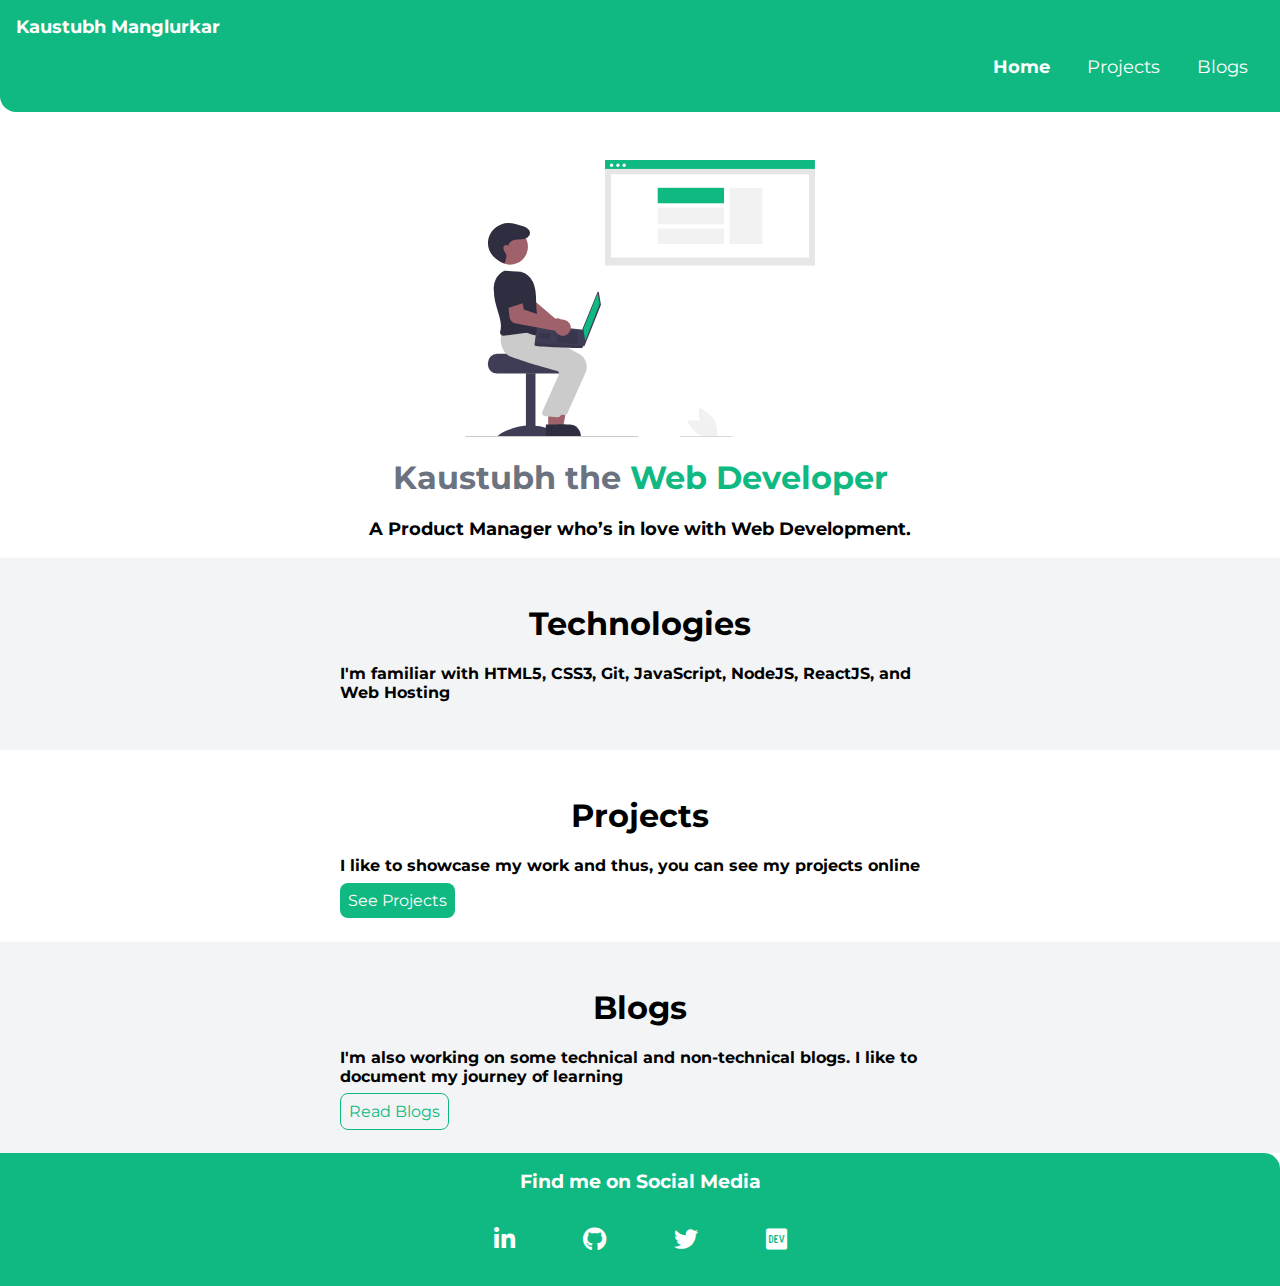
<file: index.html>
<!DOCTYPE html>
<html lang="en">

<head>
    <meta charset="UTF-8">
    <meta http-equiv="X-UA-Compatible" content="IE=edge">
    <meta name="viewport" content="width=device-width, initial-scale=1.0">
    <title>Home | Kaustubh Manglurkar</title>

    <link rel="shortcut icon" type="image/png"  href="images/favicon2.png">

    <link rel="stylesheet" href="styles.css">
    <link rel="stylesheet" href="https://cdnjs.cloudflare.com/ajax/libs/font-awesome/5.15.3/css/all.min.css">
</head>

<body>

    <nav class="navigation container">

        <div class="nav-brand">Kaustubh Manglurkar</div>

        <ul class="list-non-bullet nav-pills">

            <li class="list-item-inline">
                <a class="link link-active" href="/">Home</a></li>
            <li class="list-item-inline"><a class="link" href="projects.html">Projects</a></li>
            <li class="list-item-inline"><a class="link" href="blogs.html">Blogs</a></li>


        </ul>
    </nav>

    <header class="header">
        <img class="header-img" src="images/hero.svg" alt="">
        <h1 class="hero-heading"> Kaustubh the <span class="heading-inverted">Web Developer</span> </h1>

        <p style="color: black; font-size: large;"  class="hero-heading"> <strong> A Product Manager who’s in love with Web Development.</strong></p>

    </header>


    <section class="section ow">


        <div class="container container-center">

            <h1>Technologies</h1>


            <p> <strong> I'm familiar with HTML5, CSS3, Git, JavaScript, NodeJS, ReactJS, and Web Hosting </strong>
            </p>
        </div>


    </section>

    <section class="section">

        <div class="container container-center">

            <h1>Projects</h1>

            <p> <strong>I like to showcase my work and thus, you can see my projects online</strong> </p>

            <a class="link link-primary" href="projects.html">See Projects</a>

        </div>


    </section>


    <section class="section ow">


        <div class="container container-center">

            <h1>Blogs</h1>


            <p><strong> I'm also working on some technical and non-technical blogs. I like to document my journey of
                    learning</strong>
            </p>

            <a class="link link-secondary" href="blogs.html">Read Blogs</a>
        </div>


    </section>

    <footer class="footer">

        <div class="footer-header">Find me on Social Media</div>

        <ul class="social-links list-non-bullet">

            <li class="list-item-inline"> <a target="_blank" class="link footer-symbol" 
                    href="https://www.linkedin.com/in/kaustubh-manglurkar-871ba0167/"><i class="fab fa-linkedin-in"></i></a></li>
            <li class="list-item-inline"> <a target="_blank" class="link footer-symbol"
                    href="https://github.com/KaustubhM1997"><i class="fab fa-github"></i></a></li>
            <li class="list-item-inline"> <a target="_blank" class="link footer-symbol" href="https://twitter.com/KaustubhManglu1"><i class="fab fa-twitter"></i></a></li>
            <li class="list-item-inline"> <a target="_blank" class="link footer-symbol" href="https://dev.to/kaustubhmanglu1"><i class="fab fa-dev"></i></a></li>
            
        </ul>
    </footer>

</body>

</html>
</file>
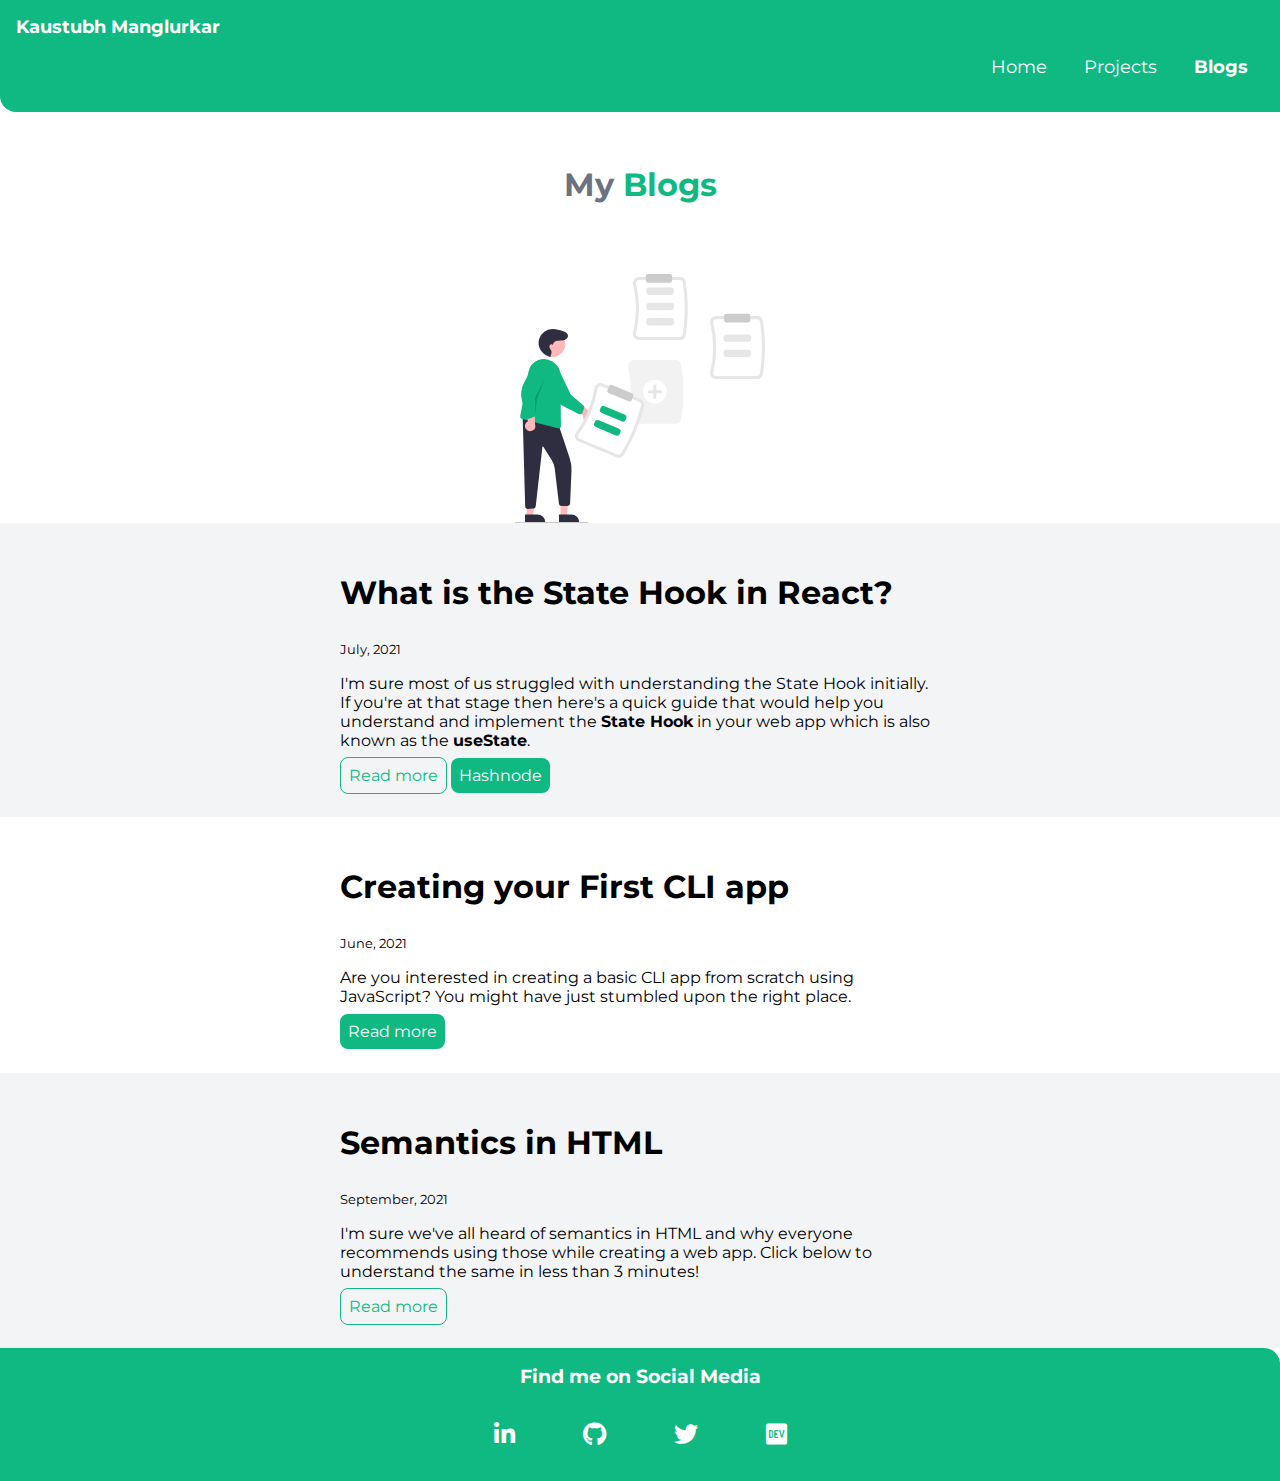
<file: blogs.html>
<!DOCTYPE html>
<html lang="en">

<head>
    <meta charset="UTF-8">
    <meta http-equiv="X-UA-Compatible" content="IE=edge">
    <meta name="viewport" content="width=device-width, initial-scale=1.0">
    <title>Blogs | Kaustubh Manglurkar</title>

    <link rel="shortcut icon" type="image/png"  href="images/favicon2.png">
    <link rel="stylesheet" href="styles.css">
    <link rel="stylesheet" href="https://cdnjs.cloudflare.com/ajax/libs/font-awesome/5.15.3/css/all.min.css">
</head>

<body>

    <nav class="navigation container">

        <div class="nav-brand">Kaustubh Manglurkar</div>

        <ul class="list-non-bullet nav-pills">

            <li class="list-item-inline"><a class="link" href="/">Home</a></li>
            <li class="list-item-inline"><a class="link" href="projects.html">Projects</a></li>
            <li class="list-item-inline"><a class="link link-active" href="blogs.html">Blogs</a></li>


        </ul>
    </nav>

    <header class="hero">
        <h1 class="blogs-heading"> My <span class="heading-inverted">Blogs</span> </h1>
        <img class="blogs-img" src="images/blogs.svg" alt="">


    </header>



    <section class="section ow">


        <div class="container container-center">

            <h2>What is the State Hook in React?</h2>

            <small>July, 2021</small>


            <p>I'm sure most of us struggled with understanding the State Hook initially. If you're at that stage then here's a quick guide that would help you understand and implement the <strong>State Hook</strong> in your web app which is also known as the <strong>useState</strong>.
            </p>
            <a target="_blank" class="link link-secondary"
                href="https://usestate-blog.netlify.app/">Read more</a>
                <a target="_blank" class="link link-primary" href="https://hashnode.com/post/state-hook-react-ckr9296270dj8z6s12z7t7mwm">Hashnode</a>
        </div>


    </section>

    <section class="section">


        <div class="container container-center">

            <h2>Creating your First CLI app</h2>

            <small>June, 2021</small>


            <p>Are you interested in creating a basic CLI app from scratch using JavaScript? You might have just stumbled upon the right place.
            </p>
            <a target="_blank" class="link link-primary"
                href="https://dev.to/kaustubhmanglu1/create-your-first-cli-app-4c1p">Read more</a>
        </div>


    </section>


    <section class="section ow">


        <div class="container container-center">

            <h2>Semantics in HTML</h2>

            <small>September, 2021</small>

            <p> I'm sure we've all heard of semantics in HTML and why everyone recommends using those while creating a web app. Click below to understand the same in less than 3 minutes!
            </p>
            <a target="_blank" class="link link-secondary"
                href="https://hashnode.com/post/what-are-semantics-in-html-ckt5fnrt300ih7us17ifc8gx4">Read more</a>
        </div>


    </section>


    <!-- <section class="section ow">


        <div class="container container-center">

            <h2>Blog 3</h2>

            <small>May, 2021</small>


            <p>Was Einstein actually a bad student? Read more to find out!
            </p>
            <a target="_blank" class="link link-primary"
                href="https://seanjkernan.medium.com/was-einstein-actually-a-bad-student-4d31a62b270b">Read more</a>
        </div>


    </section>

    <section class="section">


        <div class="container container-center">

            <h2>Blog 4</h2>

            <small>June, 2021</small>


            <p>Want to get started with <strong>Jamstack</strong>? Look no further!
            </p>
            <a target="_blank" class="link link-secondary" href="https://snipcart.com/blog/jamstack">Read more</a>
        </div>


    </section>

    <section class="section ow">


        <div class="container container-center">

            <h2>Blog 5</h2>

            <small>May, 2021</small>


            <p>Things to watch out for when you begin your journey of personal growth.
            </p>
            <a target="_blank" class="link link-primary"
                href="https://medium.com/mind-cafe/the-three-dark-sides-of-self-improvement-edead4ccb8c1">Read more</a>
        </div>


    </section> -->

    <footer class="footer">

        <div class="footer-header">Find me on Social Media</div>

        <ul class="social-links list-non-bullet">

            <li class="list-item-inline"> <a target="_blank" class="link footer-symbol" 
                    href="https://www.linkedin.com/in/kaustubh-manglurkar-871ba0167/"><i class="fab fa-linkedin-in"></i></a></li>
            <li class="list-item-inline"> <a target="_blank" class="link footer-symbol"
                    href="https://github.com/KaustubhM1997"><i class="fab fa-github"></i></a></li>
            <li class="list-item-inline"> <a target="_blank" class="link footer-symbol" href="https://twitter.com/KaustubhManglu1"><i class="fab fa-twitter"></i></a></li>
            <li class="list-item-inline"> <a target="_blank" class="link footer-symbol" href="https://dev.to/kaustubhmanglu1"><i class="fab fa-dev"></i></a></li>
            
        </ul>
    </footer>


</body>

</html>
</file>
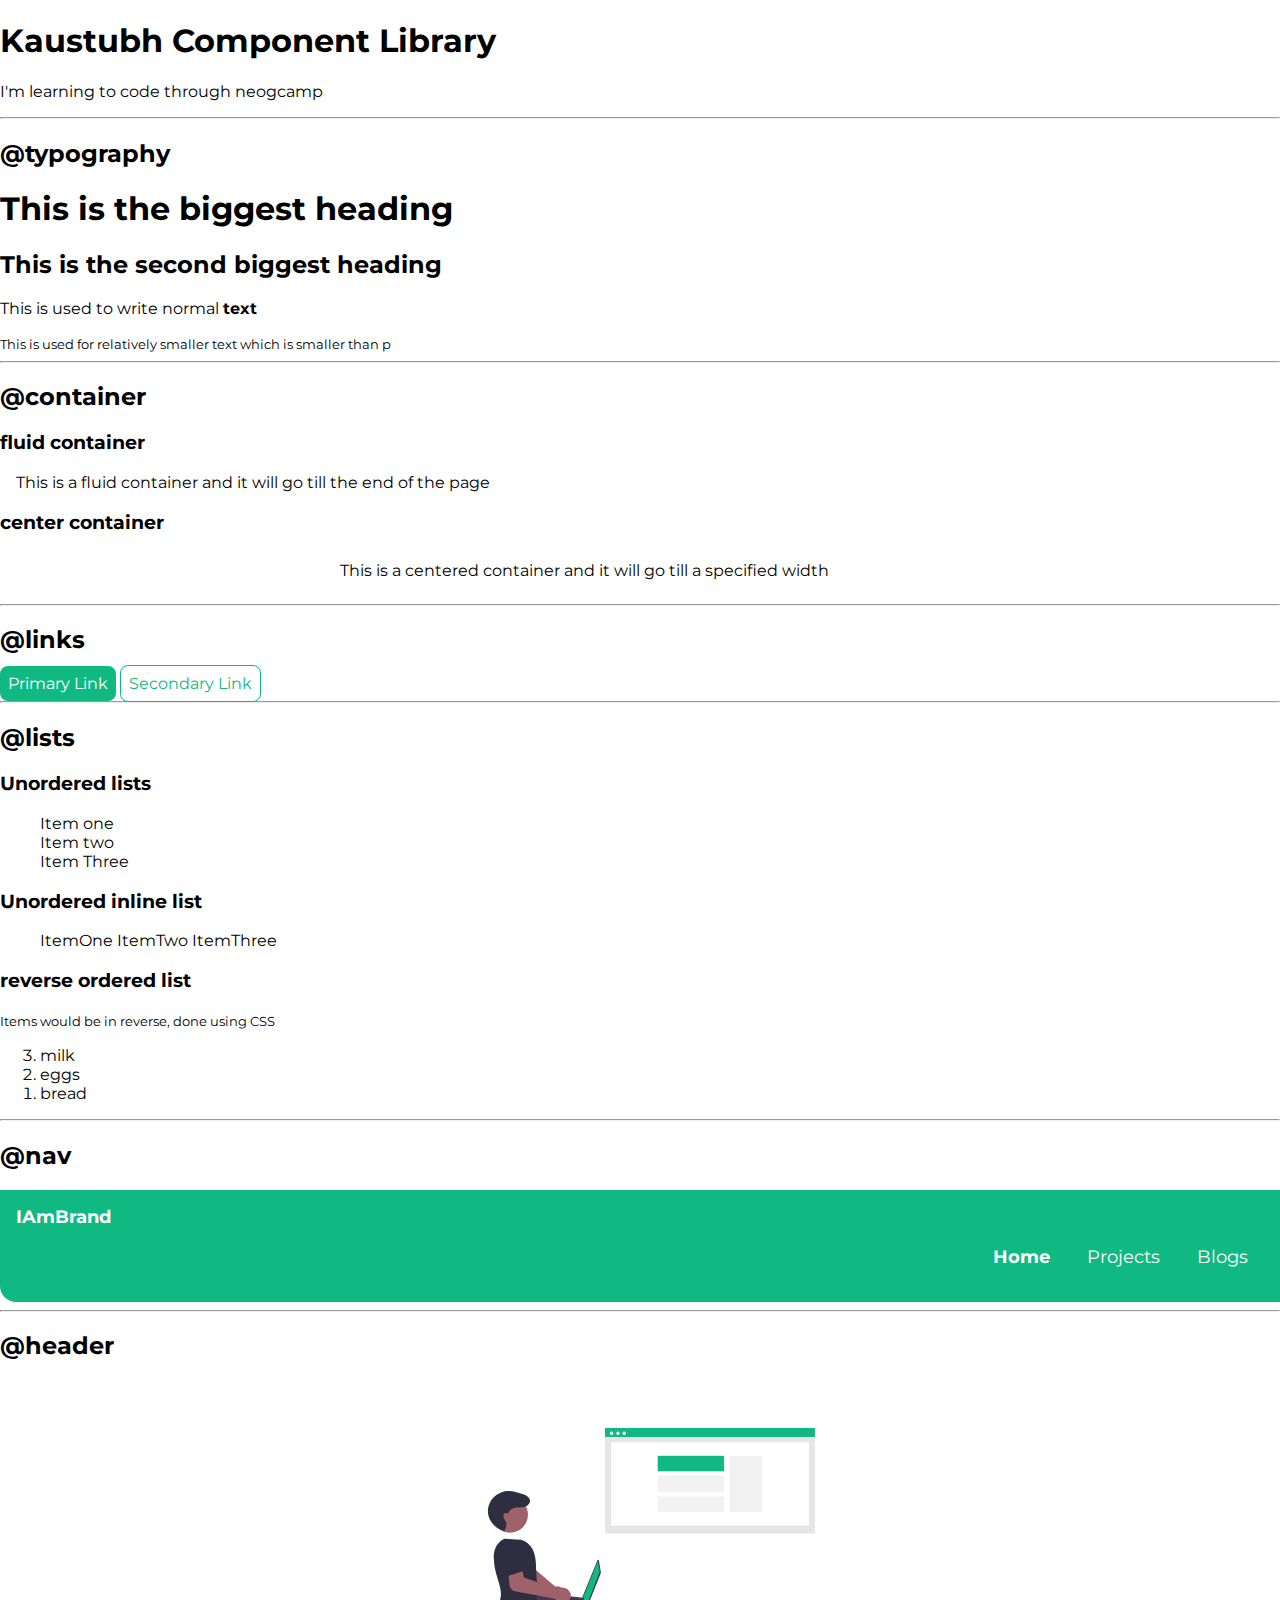
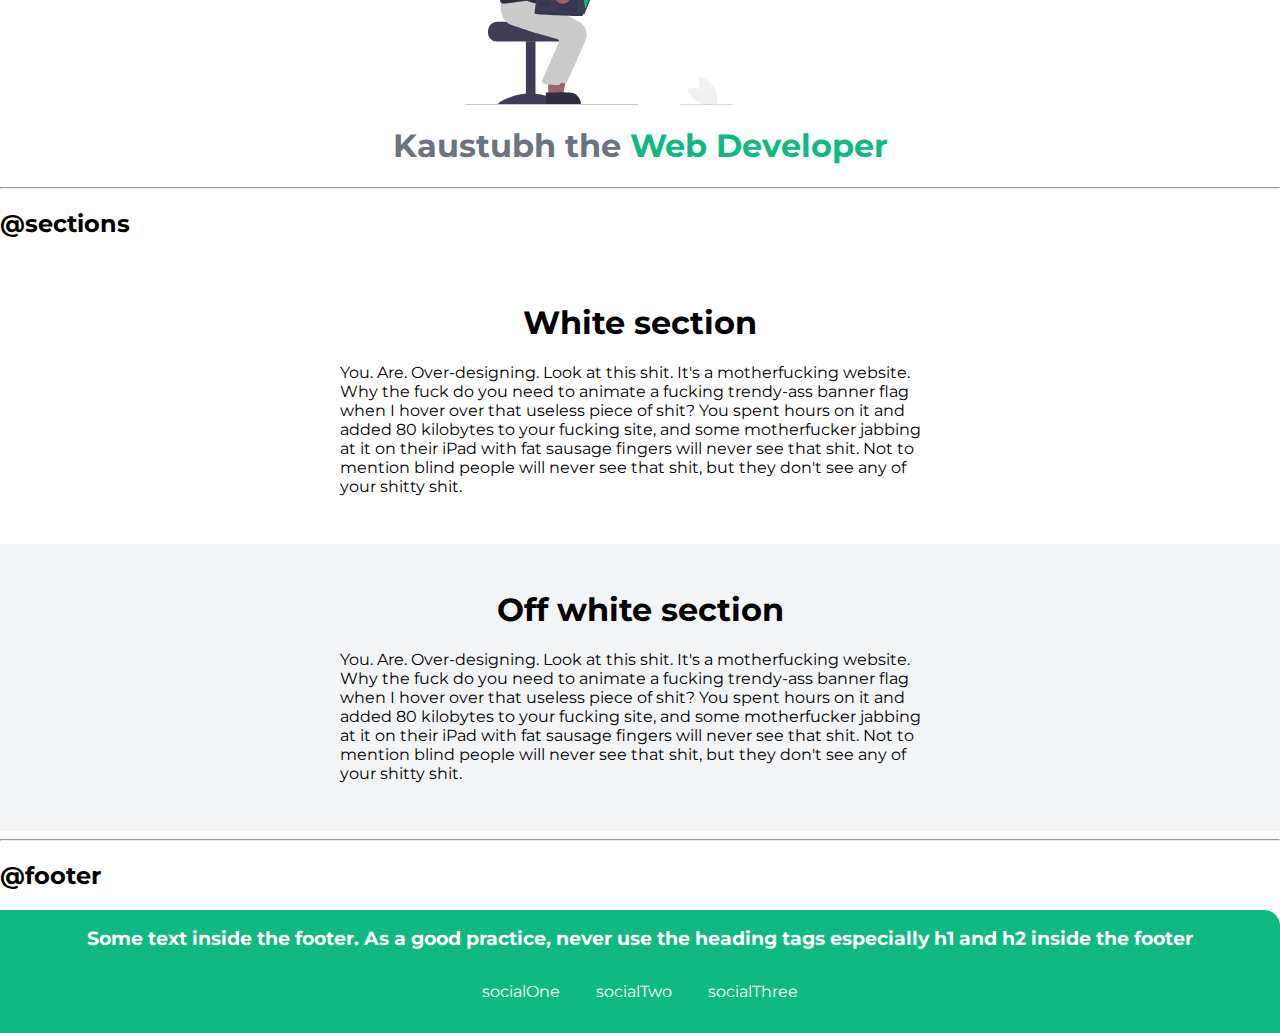
<file: components.html>
<!DOCTYPE html>
<html lang="en">

<head>
    <meta charset="UTF-8">
    <meta http-equiv="X-UA-Compatible" content="IE=edge">
    <meta name="viewport" content="width=device-width, initial-scale=1.0">
    <title>Component Library</title>

    <link rel="stylesheet" href="styles.css">
</head>

<body>
    <h1>Kaustubh Component Library</h1>
    <p>I'm learning to code through neogcamp</p>

    <hr>

    <h2>@typography</h2>

    <h1>This is the biggest heading</h1>
    <h2>This is the second biggest heading</h2>

    <p>This is used to write normal <strong>text</strong> </p>

    <small>This is used for relatively smaller text which is smaller than p</small>

    <hr>

    <h2>@container</h2>

    <h3>fluid container</h3>
    <div class="container">This is a fluid container and it will go till the end of the page</div>

    <h3>center container</h3>
    <div class="container container-center">This is a centered container and it will go till a specified width</div>

    <hr>

    <h2>@links</h2>

    <a class="link link-primary" href="/">Primary Link</a>
    <a class="link link-secondary" href="/">Secondary Link</a>

    <hr>
    <h2>@lists</h2>

    <h3>Unordered lists</h3>

    <!-- <div>Remove the bullets<div> -->

    <ul class="list-non-bullet">

        <li>Item one</li>
        <li>Item two</li>
        <li>Item Three</li>
    </ul>

    <h3>Unordered inline list</h3>

    <!-- <p>We make the list inline using CSS</p> -->

    <ul class="list-non-bullet">

        <li class="list-item-inline">ItemOne</li>
        <li class="list-item-inline">ItemTwo</li>
        <li class="list-item-inline">ItemThree</li>

    </ul>


    <h3>reverse ordered list</h3>

    <small>Items would be in reverse, done using CSS</small>

    <ol reversed>
        <li>milk</li>
        <li>eggs</li>
        <li>bread</li>


    </ol>

    <hr>

    <h2>@nav</h2>

    <nav class="navigation container">

        <div class="nav-brand">IAmBrand</div>

        <ul class="list-non-bullet nav-pills">

            <li class="list-item-inline"><a class="link link-active" href="/">Home</a></li>
            <li class="list-item-inline"><a class="link" href="/">Projects</a></li>
            <li class="list-item-inline"><a class="link" href="/">Blogs</a></li>


        </ul>
    </nav>

    <hr>

    <h2>@header</h2>

    <header class="header">
        <img class="header-img" src="images/hero.svg" alt="">
        <h1 class="hero-heading"> Kaustubh the <span class="heading-inverted">Web Developer</span> </h1>

    </header>

    <hr>
    <h2>@sections</h2>

    <section class="section">

        
        <div class="container container-center">

            <h1>White section</h1>

            <p>You. Are. Over-designing. Look at this shit. It's a motherfucking website. Why the fuck do you need to
                animate a fucking trendy-ass banner flag when I hover over that useless piece of shit? You spent hours
                on it and added 80 kilobytes to your fucking site, and some motherfucker jabbing at it on their iPad
                with fat sausage fingers will never see that shit. Not to mention blind people will never see that shit,
                but they don't see any of your shitty shit.</p>
        </div>

    </section>

    <section class="section ow">

       
        <div class="container container-center">

            <h1>Off white section</h1>

            
            <p>You. Are. Over-designing. Look at this shit. It's a motherfucking
                website. Why the fuck do you need to animate a fucking trendy-ass banner flag when I hover over that
                useless
                piece of shit? You spent hours on it and added 80 kilobytes to your fucking site, and some motherfucker
                jabbing at it on their iPad with fat sausage fingers will never see that shit. Not to mention blind
                people
                will never see that shit, but they don't see any of your shitty shit.
            </p>
        </div>


    </section>



    <hr>

    <h2>@footer</h2>


    <footer class="footer">

        <div class="footer-header">Some text inside the footer. As a good practice, never use the heading tags especially h1 and h2 inside the footer
        </div>

        <ul class="social-links list-non-bullet">

            <li class="list-item-inline"> <a class="link link-active" href="/">socialOne</a></li>
            <li class="list-item-inline"> <a class="link" href="/">socialTwo</a></li>
            <li class="list-item-inline"> <a class="link" href="/">socialThree</a></li>
        </ul>
    </footer>

    <!-- <div style="height: 5vh;"></div> -->



</body>

</html>
</file>
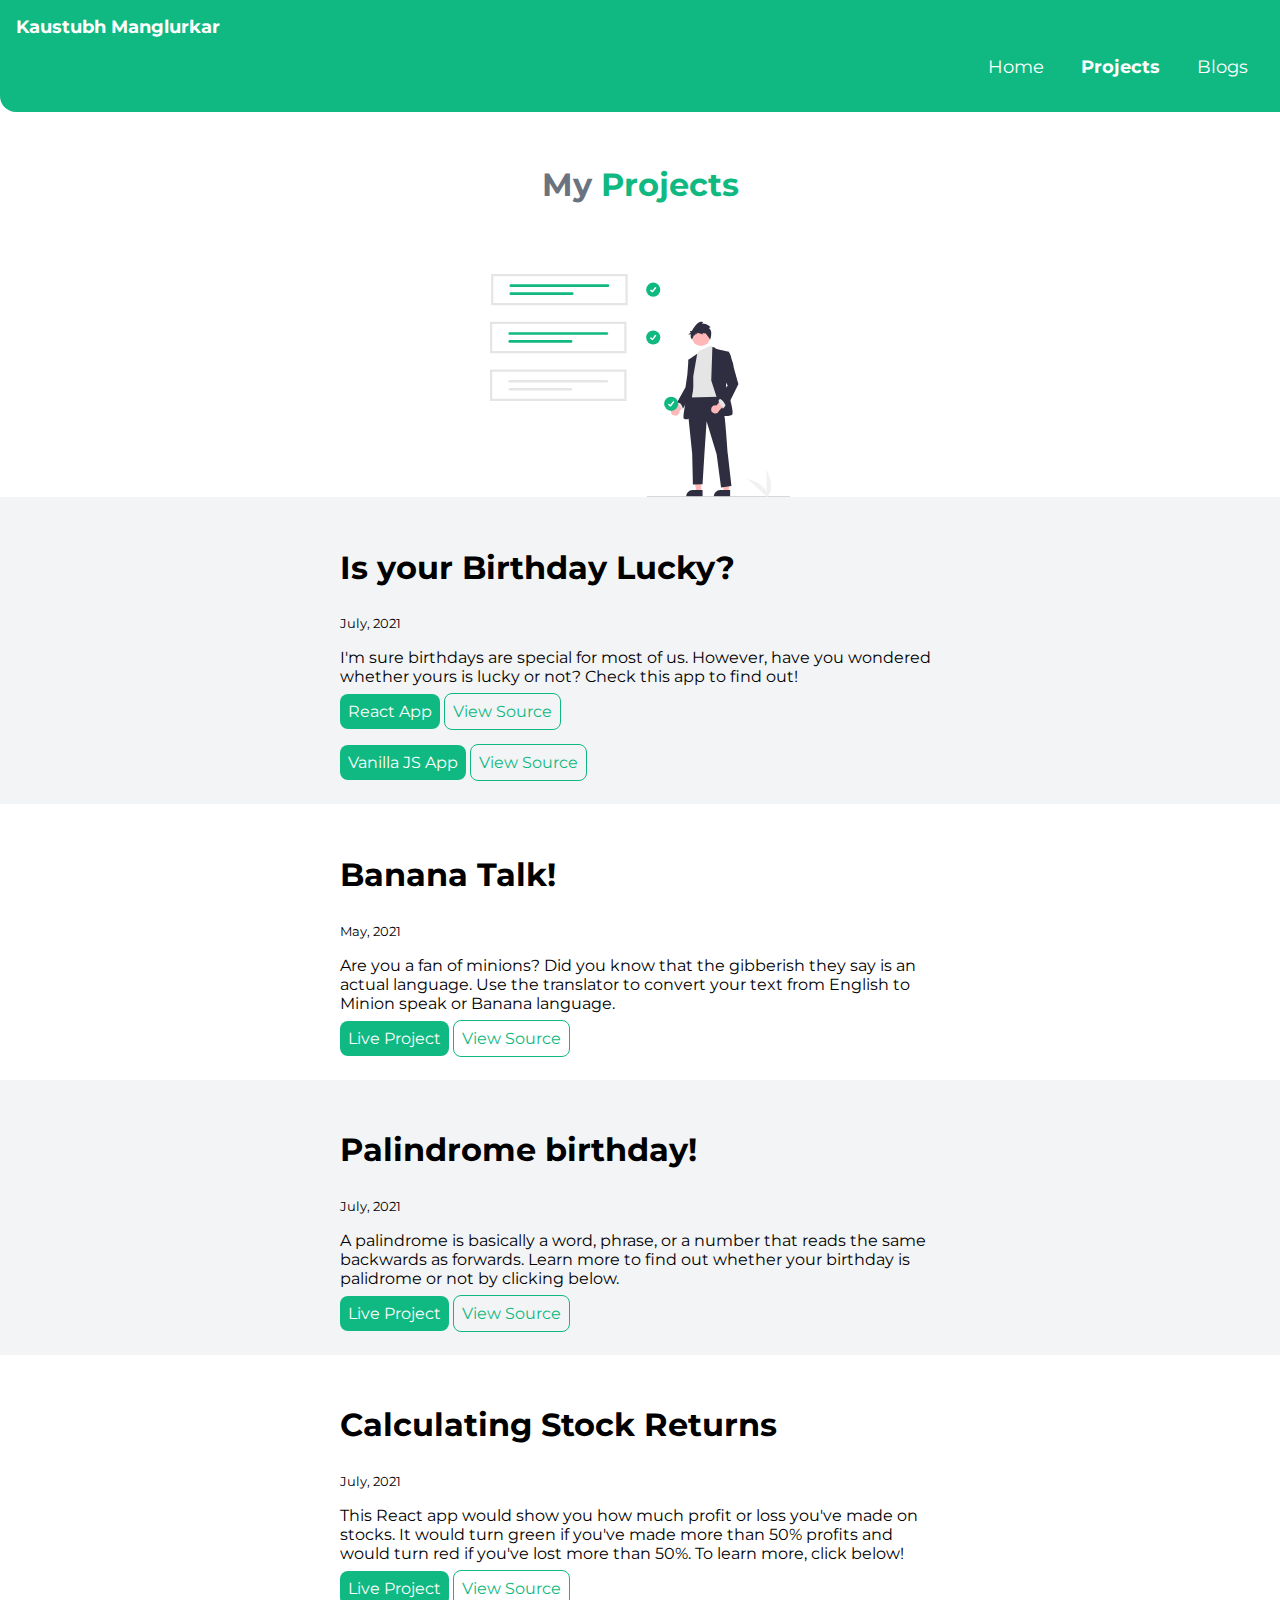
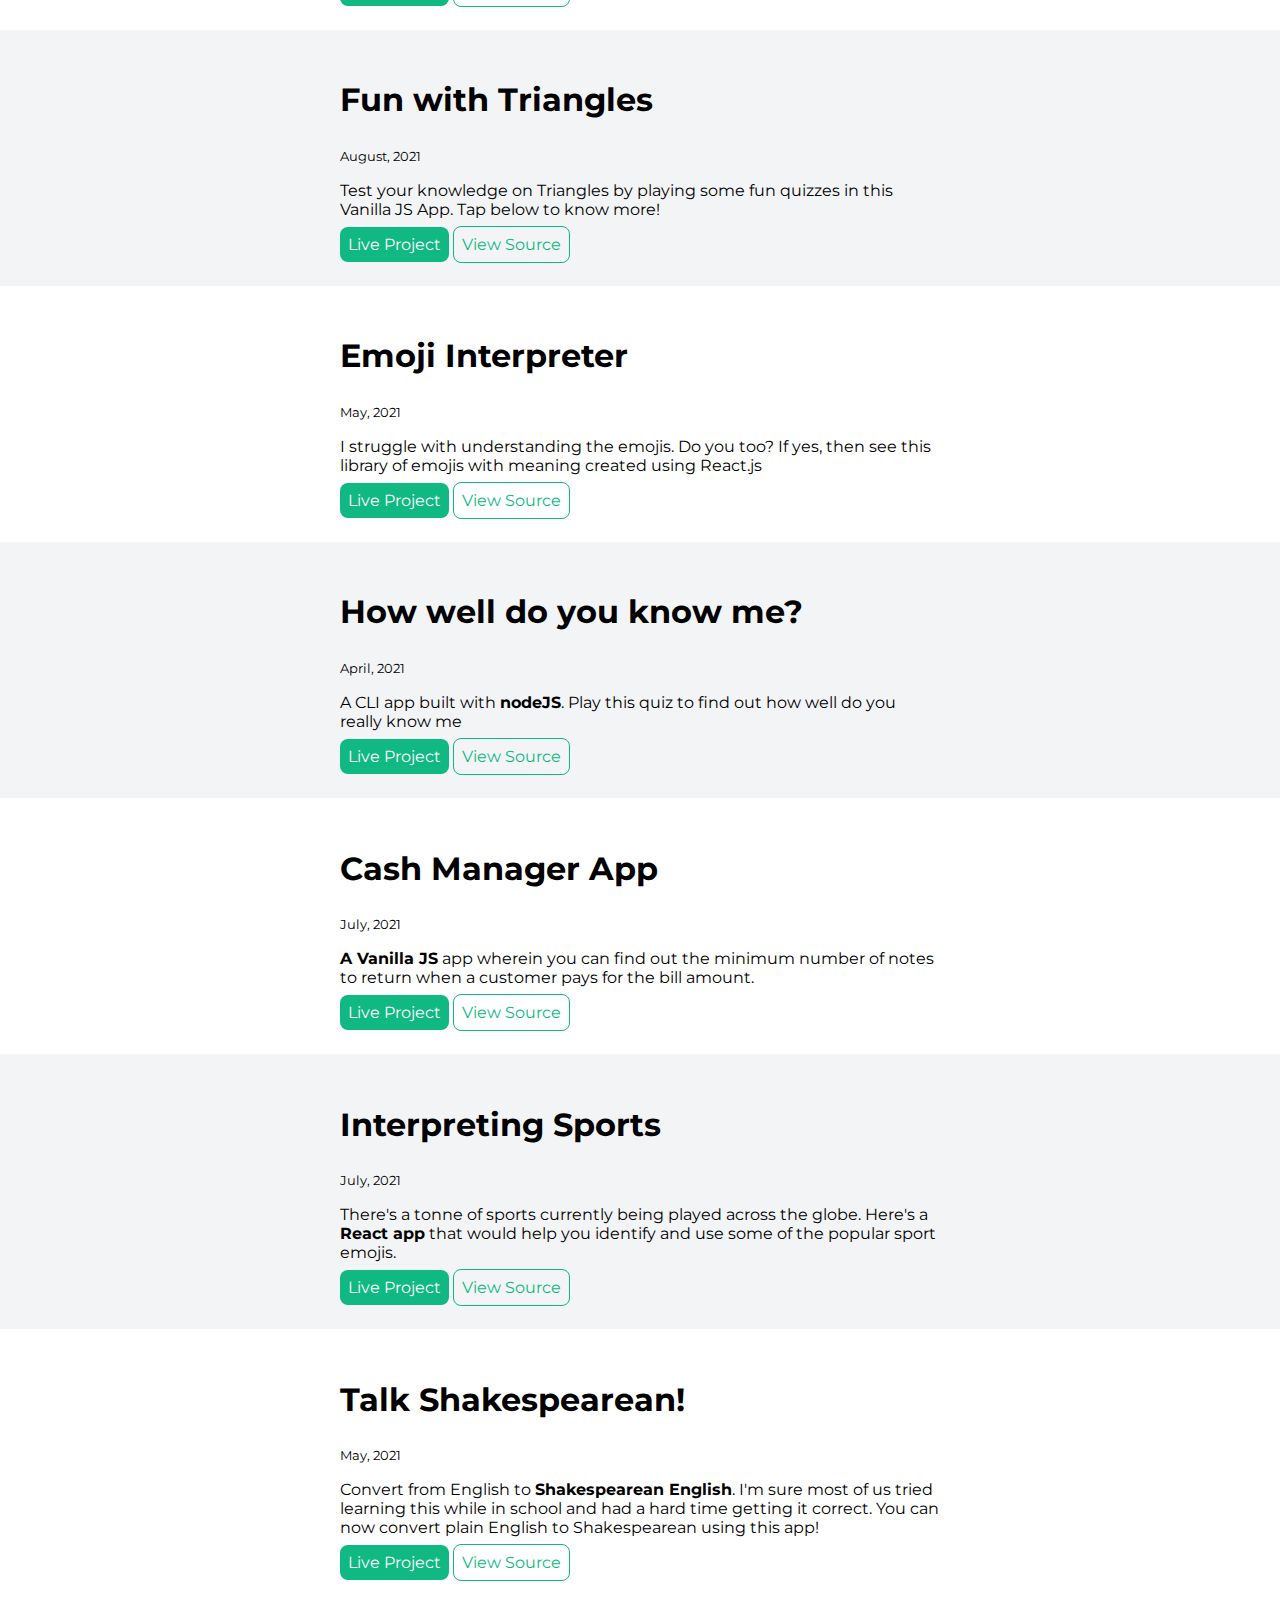
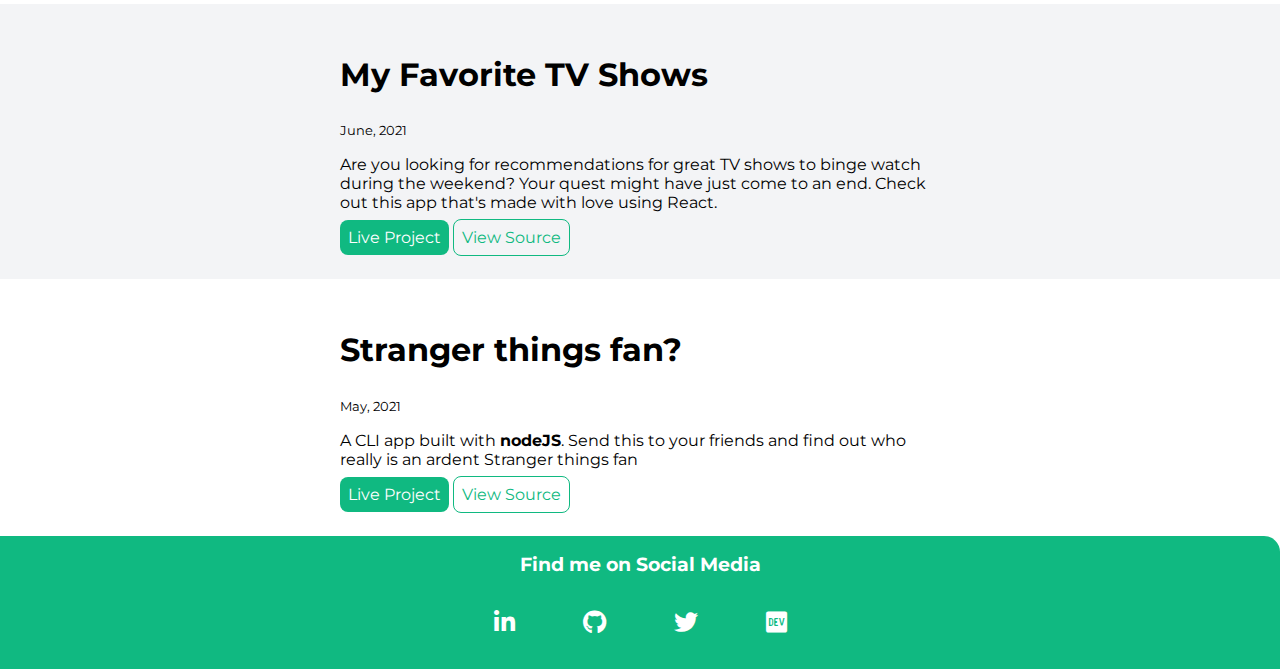
<file: projects.html>
<!DOCTYPE html>
<html lang="en">

<head>
    <meta charset="UTF-8">
    <meta http-equiv="X-UA-Compatible" content="IE=edge">
    <meta name="viewport" content="width=device-width, initial-scale=1.0">
    <title>Projects | Kaustubh Manglurkar</title>

    <link rel="shortcut icon" type="image/png"  href="images/favicon2.png">
    <link rel="stylesheet" href="styles.css">
    <link rel="stylesheet" href="https://cdnjs.cloudflare.com/ajax/libs/font-awesome/5.15.3/css/all.min.css">
</head>

<body>

    <nav class="navigation container">

        <div class="nav-brand">Kaustubh Manglurkar</div>

        <ul class="list-non-bullet nav-pills">

            <li class="list-item-inline"><a class="link" href="/">Home</a></li>
            <li class="list-item-inline"><a class="link link-active" href="projects.html">Projects</a></li>
            <li class="list-item-inline"><a class="link" href="blogs.html">Blogs</a></li>


        </ul>
    </nav>

    <header class="hero">
        <h1 class="projects-heading"> My <span class="heading-inverted">Projects</span> </h1>
        <img class="projects-img" src="images/projects.svg" alt="">


    </header>


    <section class="section ow">


        <div class="container container-center">

            <h2>Is your Birthday Lucky?</h2>

            <small>July, 2021</small>


            <p>I'm sure birthdays are special for most of us. However, have you wondered whether yours is lucky or not?
                Check this app to find out!
            </p>
            <a target="_blank" class="link link-primary" href="https://mujsn.csb.app/">React App</a>
            <a target="_blank" class="link link-secondary" href="https://github.com/KaustubhM1997/lucky-birth-date">View
                Source</a>

            <br>

            <div class="second-app">

                <a target="_blank" class="link link-primary" href="https://birthday-unlucky-lucky.netlify.app/">Vanilla
                    JS App</a>
                <a target="_blank" class="link link-secondary"
                    href="https://github.com/KaustubhM1997/lucky-birthday-live-session">View Source</a>

            </div>

        </div>
        </div>


    </section>

    <section class="section">


        <div class="container container-center">

            <h2>Banana Talk!</h2>

            <small>May, 2021</small>


            <p>Are you a fan of minions? Did you know that the gibberish they say is an actual language. Use the
                translator to convert your text from English to Minion speak or Banana language.
            </p>
            <a target="_blank" class="link link-primary" href="https://bananaaaatalk.netlify.app/">Live Project</a>
            <a target="_blank" class="link link-secondary" href="https://github.com/KaustubhM1997/banana-speak">View
                Source</a>
        </div>


    </section>


    <section class="section ow">


        <div class="container container-center">

            <h2>Palindrome birthday!</h2>

            <small>July, 2021</small>


            <p>A palindrome is basically a word, phrase, or a number that reads the same backwards as forwards. Learn
                more to find out whether your birthday is palidrome or not by clicking below.
            </p>
            <a target="_blank" class="link link-primary" href="https://palindrome-birth.netlify.app/">Live Project</a>
            <a target="_blank" class="link link-secondary"
                href="https://github.com/KaustubhM1997/birthday-palindrome">View
                Source</a>
        </div>


    </section>


    <section class="section">


        <div class="container container-center">

            <h2>Calculating Stock Returns</h2>

            <small>July, 2021</small>

            <p> This React app would show you how much profit or loss you've made on stocks. It would turn green if
                you've made more than 50% profits and would turn red if you've lost more than 50%. To learn more, click
                below!
            </p>
            <a target="_blank" class="link link-primary" href="https://4hr0w.csb.app/">Live Project</a>
            <a target="_blank" class="link link-secondary"
                href="https://github.com/KaustubhM1997/stocks-app-mark14">View Source</a>
        </div>


    </section>


    <section class="section ow">


        <div class="container container-center">

            <h2>Fun with Triangles</h2>

            <small>August, 2021</small>

            <p>Test your knowledge on Triangles by playing some fun quizzes in this Vanilla JS App. Tap below to know
                more!
            </p>
            <a target="_blank" class="link link-primary" href="https://have-fun-with-triangles.netlify.app/">Live
                Project</a>
            <a target="_blank" class="link link-secondary"
                href="https://github.com/KaustubhM1997/fun-with-triangles">View
                Source</a>
        </div>


    </section>

    <section class="section">


        <div class="container container-center">

            <h2>Emoji Interpreter</h2>

            <small>May, 2021</small>


            <p>I struggle with understanding the emojis. Do you too? If yes, then see this library of emojis with
                meaning created using React.js
            </p>
            <a target="_blank" class="link link-primary" href="https://uqk5p.csb.app//">Live Project</a>
            <a target="_blank" class="link link-secondary"
                href="https://github.com/KaustubhM1997/emoji-interpretorapp-using-react">View
                Source</a>
        </div>


    </section>


    <section class="section ow">


        <div class="container container-center">

            <h2>How well do you know me?</h2>

            <small>April, 2021</small>


            <p>A CLI app built with <strong>nodeJS</strong>. Play this quiz to find out how well do you really know me
            </p>
            <a target="_blank" class="link link-primary"
                href="https://replit.com/@KaustubhManglur/CLI-app-final-1?embed=1&output=1">Live
                Project</a>
            <a target="_blank" class="link link-secondary"
                href="https://github.com/KaustubhM1997/cli-app-about-myself">View Source</a>
        </div>


    </section>

    <section class="section">


        <div class="container container-center">

            <h2>Cash Manager App</h2>

            <small>July, 2021</small>


            <p> <strong>A Vanilla JS</strong> app wherein you can find out the minimum number of notes to return when a
                customer pays for the bill amount.
            </p>
            <a target="_blank" class="link link-primary" href="https://manager-cash.netlify.app/">Live Project</a>
            <a target="_blank" class="link link-secondary" href="https://github.com/KaustubhM1997/cash-manager">View
                Source</a>
        </div>


    </section>

    <section class="section ow">


        <div class="container container-center">

            <h2>Interpreting Sports</h2>

            <small>July, 2021</small>


            <p> There's a tonne of sports currently being played across the globe. Here's a <strong>React app</strong>
                that would help you identify and use some of the popular sport emojis.
            </p>
            <a target="_blank" class="link link-primary" href="https://tyb1i.csb.app/">Live Project</a>
            <a target="_blank" class="link link-secondary"
                href="https://github.com/KaustubhM1997/sports-emoji-intepretorapp-react">View Source</a>
        </div>


    </section>





    <section class="section">


        <div class="container container-center">

            <h2>Talk Shakespearean!</h2>

            <small>May, 2021</small>


            <p>Convert from English to <strong>Shakespearean English</strong>. I'm sure most of us tried learning this
                while in school and had a hard time getting it correct. You can now convert plain English to
                Shakespearean using this app!
            </p>
            <a target="_blank" class="link link-primary" href="https://shakespearean-english.netlify.app/">Live
                Project</a>
            <a target="_blank" class="link link-secondary"
                href="https://github.com/KaustubhM1997/shakespearean-english">View Source</a>
        </div>


    </section>

    <section class="section ow">


        <div class="container container-center">

            <h2>My Favorite TV Shows</h2>

            <small>June, 2021</small>

            <p> Are you looking for recommendations for great TV shows to binge watch during the weekend? Your
                quest might have just come to an end. Check out this app that's made with love using React.
            </p>
            <a target="_blank" class="link link-primary" href="https://x59yz.csb.app/">Live Project</a>
            <a target="_blank" class="link link-secondary"
                href="https://github.com/KaustubhM1997/tv-shows-recommendation">View
                Source</a>
        </div>


    </section>


    <section class="section">


        <div class="container container-center">

            <h2>Stranger things fan?</h2>

            <small>May, 2021</small>


            <p>A CLI app built with <strong>nodeJS</strong>. Send this to your friends and find out who really is an
                ardent Stranger things fan
            </p>
            <a target="_blank" class="link link-primary"
                href="https://replit.com/@KaustubhManglur/Fun-Quiz?embed=1&output=1">Live Project</a>
            <a target="_blank" class="link link-secondary"
                href="https://github.com/KaustubhM1997/stranger-things-quiz-app">View
                Source</a>
        </div>


    </section>

    <footer class="footer">

        <div class="footer-header">Find me on Social Media</div>

        <ul class="social-links list-non-bullet">

            <li class="list-item-inline"> <a target="_blank" class="link footer-symbol"
                    href="https://www.linkedin.com/in/kaustubh-manglurkar-871ba0167/"><i
                        class="fab fa-linkedin-in"></i></a></li>
            <li class="list-item-inline"> <a target="_blank" class="link footer-symbol"
                    href="https://github.com/KaustubhM1997"><i class="fab fa-github"></i></a></li>
            <li class="list-item-inline"> <a target="_blank" class="link footer-symbol"
                    href="https://twitter.com/KaustubhManglu1"><i class="fab fa-twitter"></i></a></li>
            <li class="list-item-inline"> <a target="_blank" class="link footer-symbol"
                    href="https://dev.to/kaustubhmanglu1"><i class="fab fa-dev"></i></a>
            </li>

        </ul>
    </footer>




</body>

</html>
</file>
<file: styles.css>
@import url('https://fonts.googleapis.com/css2?family=Montserrat:wght@400;600&display=swap');

:root {

    --primary-color: #10B981;
    --dark-gray: #6B7280;
    --off-white: #F3F4F6;
    --background-color: #065F46;
}


body {

    font-family: 'Montserrat', sans-serif;
    margin: 0px;
}

.container {

    padding: 0rem 1rem;
}

.container-center {

    max-width: 600px;
    margin: auto;
    padding-top: 0.5rem;
    padding-bottom: 1rem;
}

.link {

    text-decoration: none;
    padding: 0rem 1rem;
    color: white;
}

/* .link:hover{
    font-weight: bold;
} */

.link-primary {

    background-color: var(--primary-color);
    padding: 0.5rem;
    border-radius: 0.5rem;
    color: white;

}

.link-primary:hover {

    background-color: var(--background-color);
}

.link-secondary {

    color: var(--primary-color);
    border: 1px solid;
    padding: 0.5rem;
    border-radius: 0.5rem;

}

.link-secondary:hover {
    background-color: var(--primary-color);
    color: white;
}

.navigation .link-active {

    font-weight: bold;

}


.second-app {

    display: block;
    margin-top: 2rem;
}

/* hr {

    margin: 2rem 0rem;
} */

.list-non-bullet {

    list-style: none;
}

.list-item-inline {

    display: inline;
    /* padding: 0rem 0.5rem; */
}

.navigation {

    background-color: var(--primary-color);
    border-bottom-left-radius: 1rem;
    padding: 1rem;
    color: white;
}

.navigation .nav-brand {

    /* font-size: 1rem; */
    font-weight: bold;
    font-size: large;
}

.navigation .nav-pills {

    text-align: right;
    font-size: large;
}



/* .hero {

    padding: 2rem;
    text-align: center;

} */

.header-img {

    max-width: 350px;
    margin: auto;
    display: block;
    padding-top: 3rem;

}

.hero-heading {

    text-align: center;
    color: var(--dark-gray);

}

.heading-inverted {

    color: var(--primary-color);
}

section {

    padding: 1rem;
}

section h1 {

    text-align: center;
}

section h2 {

    font-size: 2rem;
}

.ow {

    background-color: var(--off-white);
}

.footer {

    background-color: var(--primary-color);
    border-top-right-radius: 1rem;
    padding: 1rem;
    text-align: center;
    color: white;
}

.footer ul {

    padding-inline-start: 0px;
}

.footer-header {

    font-size: 1.2rem;
    font-weight: bold;
    padding-bottom: 1rem;

}

.footer-symbol {

    font-size: 1.5rem;
    margin: 0rem 1rem;
}


.projects-img {

    max-width: 300px;
    margin: auto;
    display: block;
    padding-top: 3rem;
    text-align: center;


}

.projects-heading {

    text-align: center;
    color: var(--dark-gray);
    padding-top: 2rem;

}

.blogs-img {

    max-width: 250px;
    margin: auto;
    display: block;
    padding-top: 3rem;
    text-align: center;

}

.blogs-heading {

    text-align: center;
    color: var(--dark-gray);
    padding-top: 2rem;

}
</file>
